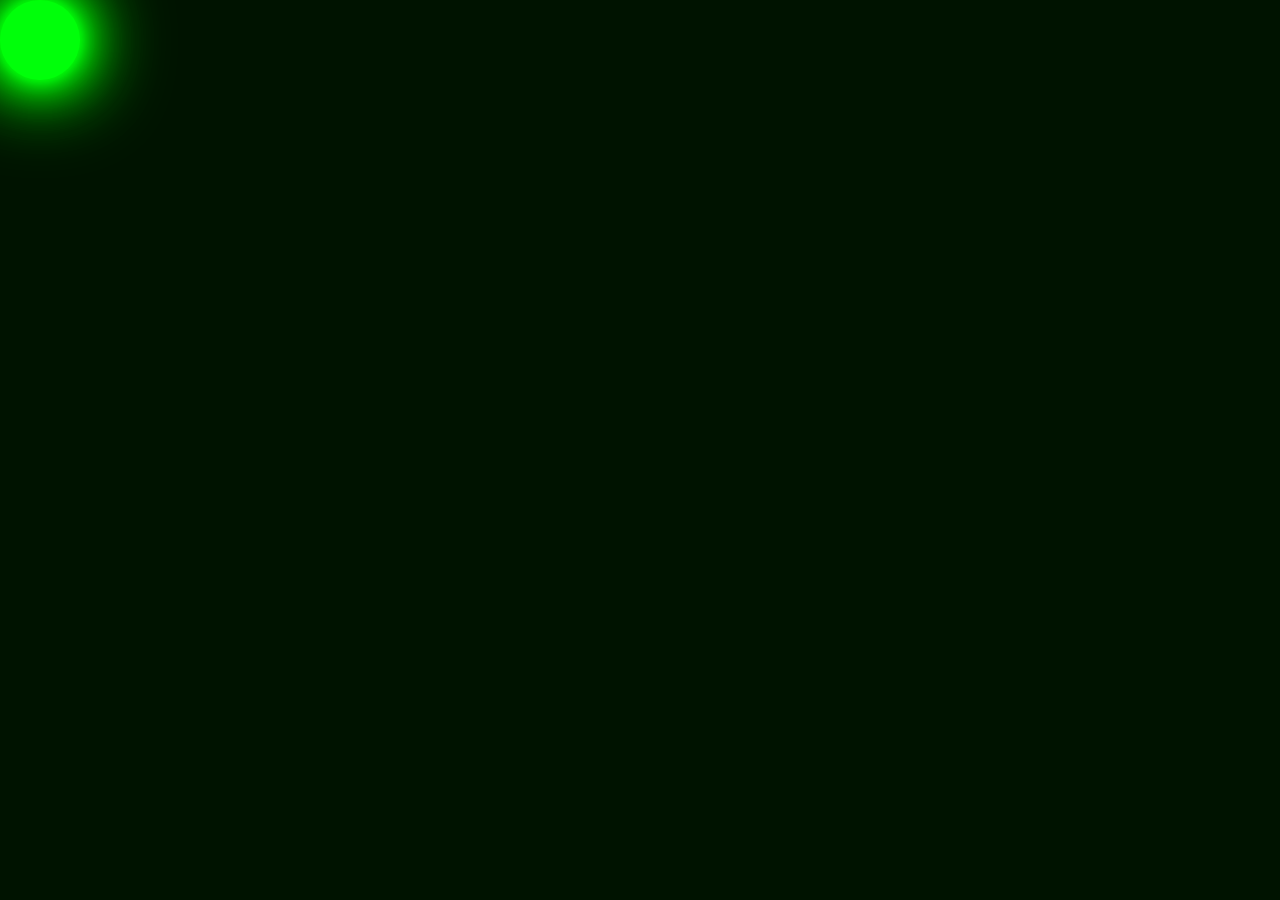
<file: Portfolio_Animations/mousemove-effect/index.html>
<!DOCTYPE html>
<html lang="en">
<head>
    <meta charset="UTF-8">
    <meta http-equiv="X-UA-Compatible" content="IE=edge">
    <meta name="viewport" content="width=device-width, initial-scale=1.0">
    <title>mouse move</title>
    <link rel="stylesheet" href="style.css">
</head>
<body>
    <div class="container">
        <span></span>
        <span></span>
        <span></span>
        <span></span>
        <span></span>
        <span></span>
        <span></span>
        <span></span>
        <span></span>
        <span></span>
        <span></span>
        <span></span>
        <span></span>
        <span></span>
        <span></span>
        <span></span>
        <span></span>
        <span></span>
        <span></span>
        <span></span>
        <span></span>
        <span></span>
        <span></span>
        <span></span>
        <span></span>
        <span></span>
        <span></span>
        <span></span>
        <span></span>
        <span></span>
        <span></span>
        <span></span>
        <span></span>
        <span></span>
        <span></span>
        <span></span>
        <span></span>
        <span></span>
        <span></span>
        <span></span>
        <span></span>
        <span></span>
        <span></span>
        <span></span>
        <span></span>
        <span></span>
        <span></span>
        <span></span>
        <span></span>
        <span></span>
        <span></span>
        <span></span>
        <span></span>
        <span></span>
        <span></span>
        <span></span>
        <span></span>
        <span></span>
        <span></span>
        <span></span>
        <span></span>
        <span></span>
        <span></span>
        <span></span>
        <span></span><span></span>
        <span></span>
        <span></span>
        <span></span>
        <span></span>
        <span></span>
        <span></span>
        <span></span>
        <span></span>
        <span></span>
        <span></span>
        <span></span>
        <span></span><span></span>
        <span></span>
        <span></span>
        <span></span>
        <span></span>
        <span></span>
        <span></span>
        <span></span>
        <span></span>
        <span></span>
        <span></span>
        <span></span>
        <span></span><span></span>
        <span></span>
        <span></span>
        <span></span>
        <span></span>
        <span></span>
        <span></span>
        <span></span>
        <span></span>
        <span></span>
        <span></span>
        <span></span>
        <span></span><span></span>
        <span></span>
        <span></span>
        <span></span>
        <span></span>
        <span></span>
        <span></span>
        <span></span>
        <span></span>
        <span></span>
        <span></span>
        <span></span>
        <span></span><span></span>
        <span></span>
        <span></span>
        <span></span>
        <span></span>
        <span></span>
        <span></span>
        <span></span>
        <span></span>
        <span></span>
        <span></span>
        <span></span>
        <span></span><span></span>
        <span></span>
        <span></span>
        <span></span>
        <span></span>
        <span></span>
        <span></span>
        <span></span>
        <span></span>
        <span></span>
        <span></span>
        <span></span>
        <span></span><span></span>
        <span></span>
        <span></span>
        <span></span>
        <span></span>
        <span></span>
        <span></span>
        <span></span>
        <span></span>
        <span></span>
        <span></span>
        <span></span>
        <span></span><span></span>
        <span></span>
        <span></span>
        <span></span>
        <span></span>
        <span></span>
        <span></span>
        <span></span>
        <span></span>
        <span></span>
        <span></span>
        <span></span>
        <span></span><span></span>
        <span></span>
        <span></span>
        <span></span>
        <span></span>
        <span></span>
        <span></span>
        <span></span>
        <span></span>
        <span></span>
        <span></span>
        <span></span>
        <span></span><span></span>
        <span></span>
        <span></span>
        <span></span>
        <span></span>
        <span></span>
        <span></span>
        <span></span>
        <span></span>
        <span></span>
        <span></span>
        <span></span>
        <span></span><span></span>
        <span></span>
        <span></span>
        <span></span>
        <span></span>
        <span></span>
        <span></span>
        <span></span>
        <span></span>
        <span></span>
        <span></span>
        <span></span>
        <span></span>
        <span></span>
        <span></span>
        <span></span>
        <span></span>
        <span></span>
        <span></span>
        <span></span>
        <span></span>
        <span></span>
        <span></span>
        <span></span>
        <span></span>
        <span></span><span></span>
        <span></span>
        <span></span>
        <span></span>
        <span></span>
        <span></span>
        <span></span>
        <span></span>
        <span></span>
        <span></span>
        <span></span>
        <span></span>
        <span></span>
        <span></span>
        <span></span>
        <span></span>
        <span></span>
        <span></span>
        <span></span>
        <span></span>
        <span></span>
        <span></span>
        <span></span>
        <span></span>
        <span></span>
        <span></span><span></span>
        <span></span>
        <span></span>
        <span></span>
        <span></span>
        <span></span>
        <span></span>
        <span></span>
        <span></span>
        <span></span>
        <span></span>
        <span></span>
        <span></span><span></span>
        <span></span>
        <span></span>
        <span></span>
        <span></span>
        <span></span>
        <span></span>
        <span></span>
        <span></span>
        <span></span>
        <span></span>
        <span></span>
        <span></span><span></span>
        <span></span>
        <span></span>
        <span></span>
        <span></span>
        <span></span>
        <span></span>
        <span></span>
        <span></span>
        <span></span>
        <span></span>
        <span></span>
        <span></span><span></span>
        <span></span>
        <span></span>
        <span></span>
        <span></span>
        <span></span>
        <span></span>
        <span></span>
        <span></span>
        <span></span>
        <span></span>
        <span></span>
        <span></span><span></span>
        <span></span>
        <span></span>
        <span></span>
        <span></span>
        <span></span>
        <span></span>
        <span></span>
        <span></span>
        <span></span>
        <span></span>
        <span></span>
        <span></span><span></span>
        <span></span>
        <span></span>
        <span></span>
        <span></span>
        <span></span>
        <span></span>
        <span></span>
        <span></span>
        <span></span>
        <span></span>
        <span></span>
        <span></span><span></span>
        <span></span>
        <span></span>
        <span></span>
        <span></span>
        <span></span>
        <span></span>
        <span></span>
        <span></span>
        <span></span>
        <span></span>
        <span></span>
        <span></span><span></span>
        <span></span>
        <span></span>
        <span></span>
        <span></span>
        <span></span>
        <span></span>
        <span></span>
        <span></span>
        <span></span>
        <span></span>
        <span></span>
        <span></span><span></span>
        <span></span>
        <span></span>
        <span></span>
        <span></span>
        <span></span>
        <span></span>
        <span></span>
        <span></span>
        <span></span>
        <span></span>
        <span></span>
        <span></span><span></span>
        <span></span>
        <span></span>
        <span></span>
        <span></span>
        <span></span>
        <span></span>
        <span></span>
        <span></span>
        <span></span>
        <span></span>
        <span></span>
        <span></span><span></span>
        <span></span>
        <span></span>
        <span></span>
        <span></span>
        <span></span>
        <span></span>
        <span></span>
        <span></span>
        <span></span>
        <span></span>
        <span></span>
        <span></span><span></span>
        <span></span>
        <span></span>
        <span></span>
        <span></span>
        <span></span>
        <span></span>
        <span></span>
        <span></span>
        <span></span>
        <span></span>
        <span></span>
        <span></span><span></span>
        <span></span>
        <span></span>
        <span></span>
        <span></span>
        <span></span>
        <span></span>
        <span></span>
        <span></span>
        <span></span>
        <span></span>
        <span></span>
        <span></span><span></span>
        <span></span>
        <span></span>
        <span></span>
        <span></span>
        <span></span>
        <span></span>
        <span></span>
        <span></span>
        <span></span>
        <span></span>
        <span></span>
        <span></span><span></span>
        <span></span>
        <span></span>
        <span></span>
        <span></span>
        <span></span>
        <span></span>
        <span></span>
        <span></span>
        <span></span>
        <span></span>
        <span></span>
        <span></span><span></span>
        <span></span>
        <span></span>
        <span></span>
        <span></span>
        <span></span>
        <span></span>
        <span></span>
        <span></span>
        <span></span>
        <span></span>
        <span></span>
        <span></span>
        <span></span>
        <span></span>
        <span></span>
        <span></span>
        <span></span>
        <span></span>
        <span></span>
        <span></span>
        <span></span>
        <span></span>
        <span></span>
        <span></span>
        <span></span>
        <span></span>
        <span></span>
        <span></span>
        <span></span>
        <span></span>
        <span></span>
        <span></span>
        <span></span>
        <span></span>
        <span></span>
        <span></span>
        <span></span><span></span>
        <span></span>
        <span></span>
        <span></span>
        <span></span>
        <span></span>
        <span></span>
        <span></span><span></span>
        <span></span>
        <span></span>
        <span></span>
        <span></span>
        <span></span>
        <span></span>
        <span></span>
        <span></span>
        <span></span>
        <span></span>
        <span></span>
        <span></span><span></span>
        <span></span>
        <span></span>
        <span></span>
        <span></span>
        <span></span>
        <span></span>
        <span></span>
        <span></span>
        <span></span>
        <span></span>
        <span></span>
        <span></span><span></span>
        <span></span>
        <span></span>
        <span></span>
        <span></span>
        <span></span>
        <span></span>
        <span></span>
        <span></span>
        <span></span>
        <span></span>
        <span></span>
        <span></span><span></span>
        <span></span>
        <span></span>
        <span></span>
        <span></span>
        <span></span>
        <span></span>
        <span></span>
        <span></span>
        <span></span>
        <span></span>
        <span></span>
        <span></span>
        <span></span>
        <span></span>
        <span></span>
        <span></span>
        <span></span>
        <span></span>
        <span></span>
        <span></span>
        <span></span>
        <span></span>
        <span></span>
        <span></span>
        <span></span>
        <span></span>
        <span></span>
        <span></span>
        <span></span>
        <span></span>
        <span></span>
        <span></span>
        <span></span>
        <span></span>
        <span></span>
        <span></span>
        <span></span><span></span>
        <span></span>
        <span></span>
        <span></span>
        <span></span>
        <span></span>
        <span></span>
        <span></span><span></span>
        <span></span>
        <span></span>
        <span></span>
        <span></span>
        <span></span>
        <span></span>
        <span></span>
        <span></span>
        <span></span>
        <span></span>
        <span></span>
        <span></span><span></span>
        <span></span>
        <span></span>
        <span></span>
        <span></span>
        <span></span>
        <span></span>
        <span></span>
        <span></span>
        <span></span>
        <span></span>
        <span></span>
        <span></span><span></span>
        <span></span>
        <span></span>
        <span></span>
        <span></span>
        <span></span>
        <span></span>
        <span></span>
        <span></span>
        <span></span>
        <span></span>
        <span></span>
        <span></span><span></span>
        <span></span>
        <span></span>
        <span></span>
        <span></span>
        <span></span>
        <span></span>
        <span></span>
        <span></span>
        <span></span>
        <span></span>
        <span></span>
        <span></span>
        <span></span>
        <span></span>
        <span></span>
        <span></span>
        <span></span>
        <span></span>
        <span></span>
        <span></span>
        <span></span>
        <span></span>
        <span></span>
        <span></span>
        <span></span>
        <span></span>
        <span></span>
        <span></span>
        <span></span>
        <span></span>
        <span></span>
        <span></span>
        <span></span>
        <span></span>
        <span></span>
        <span></span>
        <span></span><span></span>
        <span></span>
        <span></span>
        <span></span>
        <span></span>
        <span></span>
        <span></span>
        <span></span><span></span>
        <span></span>
        <span></span>
        <span></span>
        <span></span>
        <span></span>
        <span></span>
        <span></span>
        <span></span>
        <span></span>
        <span></span>
        <span></span>
        <span></span><span></span>
        <span></span>
        <span></span>
        <span></span>
        <span></span>
        <span></span>
        <span></span>
        <span></span>
        <span></span>
        <span></span>
        <span></span>
        <span></span>
        <span></span><span></span>
        <span></span>
        <span></span>
        <span></span>
        <span></span>
        <span></span>
        <span></span>
        <span></span>
        <span></span>
        <span></span>
        <span></span>
        <span></span>
        <span></span><span></span>
        <span></span>
        <span></span>
        <span></span>
        <span></span>
        <span></span>
        <span></span>
        <span></span>
        <span></span>
        <span></span>
        <span></span>
        <span></span>
        <span></span>
        <span></span>
        <span></span>
        <span></span>
        <span></span>
        <span></span>
        <span></span>
        <span></span>
        <span></span>
        <span></span>
        <span></span>
        <span></span>
        <span></span>
        <span></span>
        <span></span>
        <span></span>
        <span></span>
        <span></span>
        <span></span>
        <span></span>
        <span></span>
        <span></span>
        <span></span>
        <span></span>
        <span></span>
        <span></span><span></span>
        <span></span>
        <span></span>
        <span></span>
        <span></span>
        <span></span>
        <span></span>
        <span></span><span></span>
        <span></span>
        <span></span>
        <span></span>
        <span></span>
        <span></span>
        <span></span>
        <span></span>
        <span></span>
        <span></span>
        <span></span>
        <span></span>
        <span></span><span></span>
        <span></span>
        <span></span>
        <span></span>
        <span></span>
        <span></span>
        <span></span>
        <span></span>
        <span></span>
        <span></span>
        <span></span>
        <span></span>
        <span></span><span></span>
        <span></span>
        <span></span>
        <span></span>
        <span></span>
        <span></span>
        <span></span>
        <span></span>
        <span></span>
        <span></span>
        <span></span>
        <span></span>
        <span></span><span></span>
        <span></span>
        <span></span>
        <span></span>
        <span></span>
        <span></span>
        <span></span>
        <span></span>
        <span></span>
        <span></span>
        <span></span>
        <span></span>
        <span></span>
        <span></span>
        <span></span>
        <span></span>
        <span></span>
        <span></span>
        <span></span>
        <span></span>
        <span></span>
        <span></span>
        <span></span>
        <span></span>
        <span></span>
        <span></span>
        <span></span>
        <span></span>
        <span></span>
        <span></span>
        <span></span>
        <span></span>
        <span></span>
        <span></span>
        <span></span>
        <span></span>
        <span></span>
        <span></span> 
    </div>
</body>
</html>
</file>
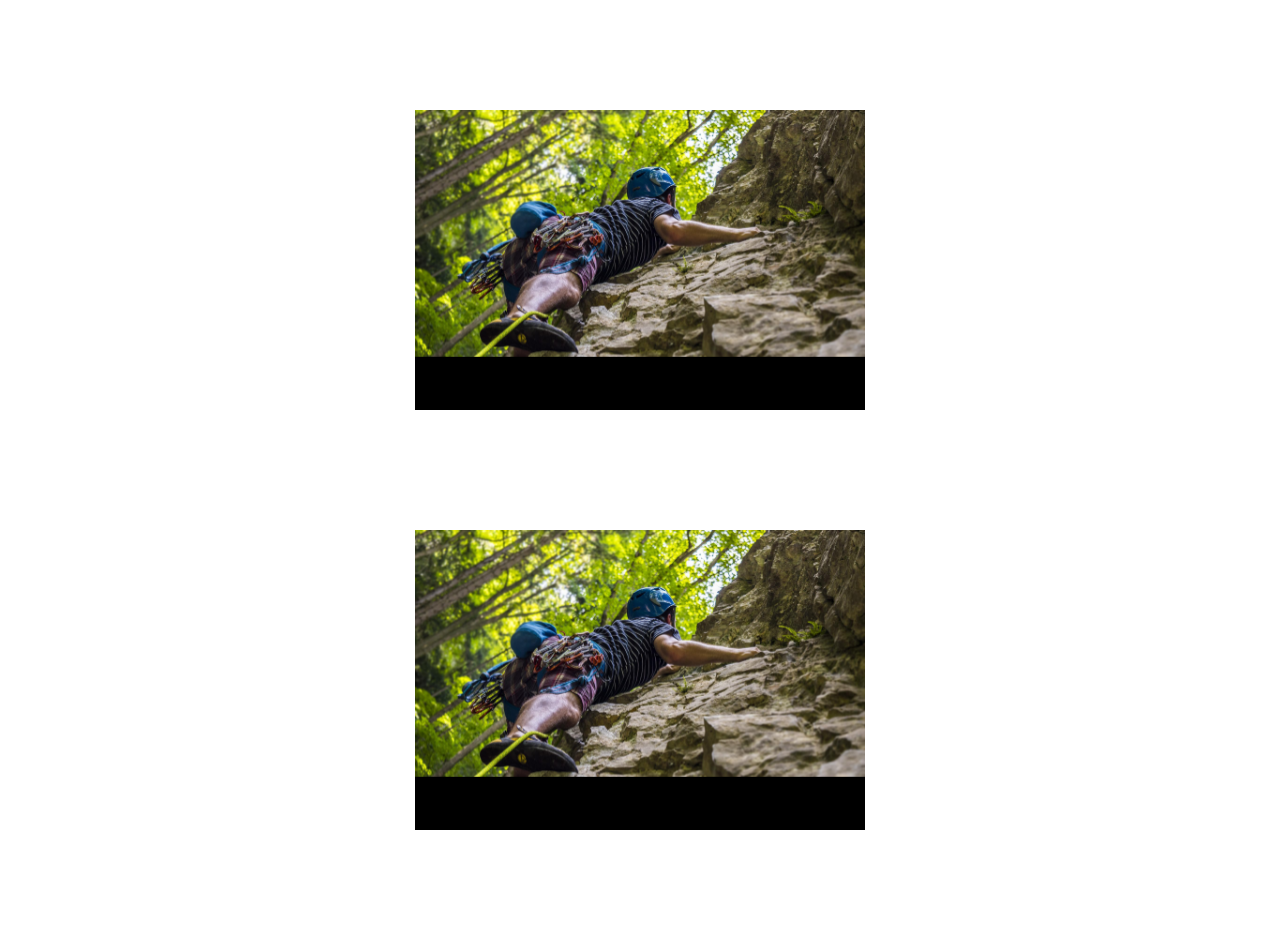
<file: Portfolio_Animations/mouseMoveOn/index.html>
<!DOCTYPE html>
<html lang="en">
<head>
    <meta charset="UTF-8">
    <meta http-equiv="X-UA-Compatible" content="IE=edge">
    <meta name="viewport" content="width=device-width, initial-scale=1.0">
    <title>Vanilla Tilt.js</title>
    <link rel="stylesheet" href="style.css">
</head>
<body>
    <div class="container">
        <div class="box">
            <div class="imgBx">
                <img src="img/climb.jpg" alt="">
            </div>
            <div class="contentBx">
                <h2>Tilt Box Hover Effect</h2>
                <p>Lorem ipsum dolor sit amet consectetur adipisicing elit. Expedita, totam atque! Cumque.</p>
            </div>
        </div>
        <div class="box">
            <div class="imgBx">
                <img src="img/climb.jpg" alt="">
            </div>
            <div class="contentBx">
                <h2>Tilt Box Hover Effect</h2>
                <p>Lorem ipsum dolor sit amet consectetur adipisicing elit. Expedita, totam atque! Cumque.</p>
            </div>
        </div>
    </div>
    <script src="vanilla-tilt.js" type="text/javascript"></script>
    <script type="text/javascript">
        VanillaTilt.init(document.querySelector(".box"), {
            max: 25,
            speed: 400
        });
        
        //It also supports NodeList
        VanillaTilt.init(document.querySelectorAll(".box"));
    </script>
</body>
</html>
</file>
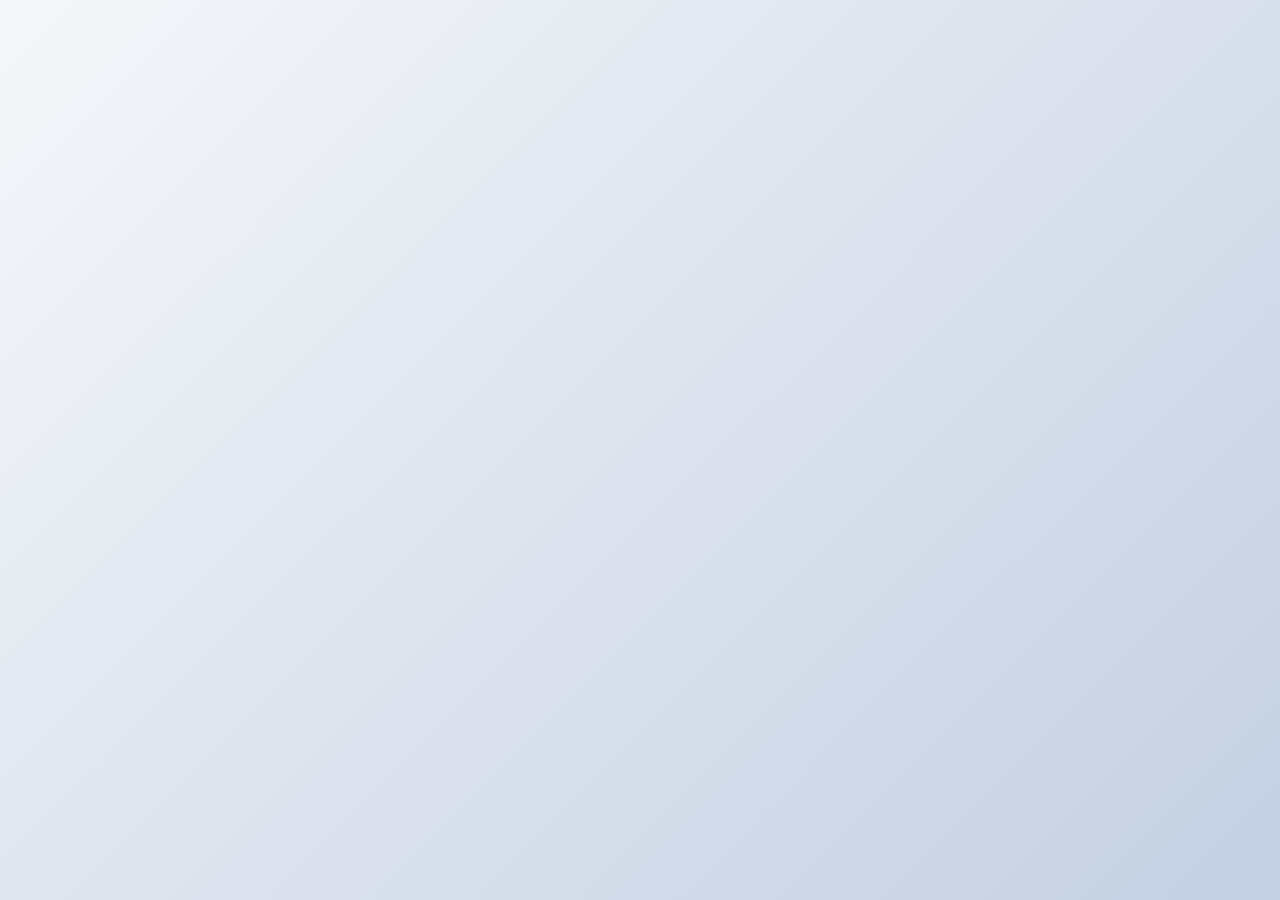
<file: Portfolio_Animations/Pre-Loader/index.html>
<!DOCTYPE html>
<html lang="en">
<head>
    <meta charset="UTF-8">
    <meta http-equiv="X-UA-Compatible" content="IE=edge">
    <meta name="viewport" content="width=device-width, initial-scale=1.0">
    <title>Css Loader</title>
    <link rel="stylesheet" href="css/style.css">
    <link rel="stylesheet" href="css/loader.css">
    <!-- <link rel="stylesheet" href="css/loader2.css"> -->
    <!-- <link rel="stylesheet" href="css/loader3.css"> -->
</head>
<body>
    <!-- loader 1 -->
    <div class="loader">
        <div class="circle"></div>
        <div class="circle"></div>
    </div>

    <!-- loader 2
    <div class="loader">
        Loading
    </div>  -->

    <!-- loader 3 -->
    <!-- <div class="loader">
        <span>
        </span>
        <span></span>
        <span></span>
    </div>  -->


    <section class="main">
        <h1>Welcome to this site</h1>     
        <p>Lorem, ipsum dolor sit amet consectetur adipisicing elit. Nihil, possimus accusantium assumenda eveniet quas nisi ad reprehenderit alias soluta quo, perferendis laboriosam cupiditate, molestiae non tenetur facere iure eum! Nihil quae dolorem esse est. Dicta qui iste dolore ullam impedit.</p>
        <a href="#" class="btn">Read More</a>
    </section>

    <script src="js/main.js"></script>
</body>
</html>
</file>
<file: Portfolio_Animations/mousemove-effect/style.css>
*{
    margin: 0;
    padding: 0;
    box-sizing: border-box;
}
body{
    display: flex;
    justify-content: center;
    align-items: center;
    min-height: 100vh;
}
.container{
    position: relative;
    width: 100%;
    height: 100vh;
    display: flex;
    justify-content: center;
    align-items: center;
    background: #001300;
    overflow: hidden;
    flex-wrap: wrap;
    animation: animateColor 5s linear infinite;
}
@keyframes animateColor{
    0%{
        filter: hue-rotate(0deg);
    }
    100%{
        filter: hue-rotate(360deg);
    }
}
.container span{
    position: relative;
    display: block;
    width: 40px;
    height: 40px;
}
.container span::before{
    content: '';
    position: absolute;
    top: 0;
    left: 0;
    width: 200%;
    height: 200%;
    box-shadow: 0 0 10px #00ff0a, 0 0 20px #00ff0a,0 0 40px #00ff0a,0 0 60px #00ff0a, 0 0 80px #00ff0a, 0 0 100px #00ff0a;
    background-color: #00ff0a;
    border-radius: 50%;
    transform: scale(0);
    transition: 2s;
}
.container span:hover:before{
    transform: scale(1);
    transition: 0s;
}
</file>
<file: Portfolio_Animations/mouseMoveOn/style.css>
*{
    margin: 0;
    padding: 0;
    box-sizing: border-box;
}
body{
    display: flex;
    justify-content: center;
    align-items: center;
    min-height: 100vh;
}
.container{
    position: relative;
    display: flex;
    justify-content: center;
    align-items: center;
    padding: 50px 0;
    flex-direction: column;
    transform-style: preserve-3d;
}
.imgBx{
    position: absolute;
    top: 0;
    left: 0;
    width: 100%;
    height: 100% ;
    transform-style: preserve-3d;
}
.contentBx{
     position: absolute;
     top: 50%;
    left: 50px;
    right:  50px;
    background: #fff;
    transform: translateZ(20px) scaleY(0);
    padding: 40px 25px;
    transform-origin: top;
    transition: 0.5s;
    transform-style: preserve-3d;
}
.box:hover{
    box-shadow: 0 50px  80px rgba(0, 0, 0, .01);
}
.container .box:hover .contentBx{
    transform: translateZ(50px) scaleY(1);
}
img{
    width: 100%  ;
}
.container .box{
    position: relative;
    width: 450px;
    height: 300px;
    margin: 60px 0;
    background: #000;
}
</file>
<file: Portfolio_Animations/Pre-Loader/css/style.css>
@import url('https://fonts.googleapis.com/css2?family=Arvo&family=Bodoni+Moda:opsz,wght@6..96,400;6..96,500;6..96,600&family=EB+Garamond:ital,wght@0,400;0,500;0,600;0,700;0,800;1,400;1,500;1,600;1,700;1,800&family=Lato:wght@100;300;400;700&family=Lustria&family=MuseoModerno:wght@100;200;300;400;500;600;700;800&family=Poppins:wght@100;200;300;400;500;600;700&display=swap');
*{
    box-sizing: border-box;
    margin: 0;
    padding: 0;
}
body{
    font-family: 'Lato', sans-serif;
    font-size: 18px;
    line-height: 1.6;
    background-image: linear-gradient(135deg, #f5f7fa 0%, #c3cfe2 100%);
    display: flex;
    align-items: center;
    justify-content: center;
    flex-direction: column;
    min-height: 100vh;
}
.main{
    text-align: center;
    width: 90%;
    opacity: 0;
    display: none;
    transition: opacity .2s ease-in-out;
}
</file>
<file: Portfolio_Animations/Pre-Loader/css/loader.css>
.loader{
    height: 50px;
    transform-origin: bottom center;
    animation: rotate 3s linear infinite;
}
@keyframes rotate{
    to{
        transform: rotate(360deg);
    }
}
.circle{
    display: inline-block;
    background-color: purple;
    height: 40px;
    width: 40px;
    border-radius: 50%;
    transform: scale(0);
    animation: grow 1.5s linear infinite;
    margin: -10px;
}
@keyframes grow {
    50%{
        transform: scale(1);
    }
}
.circle:nth-child(2){
    background-color: palevioletred;
    animation-delay: .75s;
}
</file>
<file: Portfolio_Animations/Pre-Loader/css/loader2.css>
.loader{
    font-family: 'ZCOOL KuaiLe', cursive;
    font-size: 40px;
    color: palevioletred;
}
.loader::after{
    content:'\2026';
    display: inline-block;
    overflow: hidden;
    vertical-align: bottom;
    width: 0px;
    animation: dotes steps(4,end) 2s infinite;
}
@keyframes dotes{
    to {
        width: 1.25em;
    }
}
</file>
<file: Portfolio_Animations/Pre-Loader/css/loader3.css>
.loader{
    display: flex;
    justify-content: center;
    align-items: center;
}
.loader > span{
    display: inline-block;
    background: purple;
    width: 0px;
    height: 0px;
    border-radius: 50%;
    margin: 0  8px;
    transform: translate3d(0);
    animation: bounce 0.6s infinite alternate;
}
@keyframes bounce{
    to{
        width: 16px;
        height: 16px;
        transform: translate3d(0, -16px, 0);
    }
}
.loader > span:nth-child(2){
    background-color: palevioletred;
    animation-delay: 0.2s;
}
.loader > span:nth-child(3){
    animation-delay: 0.4s;
}
</file>
